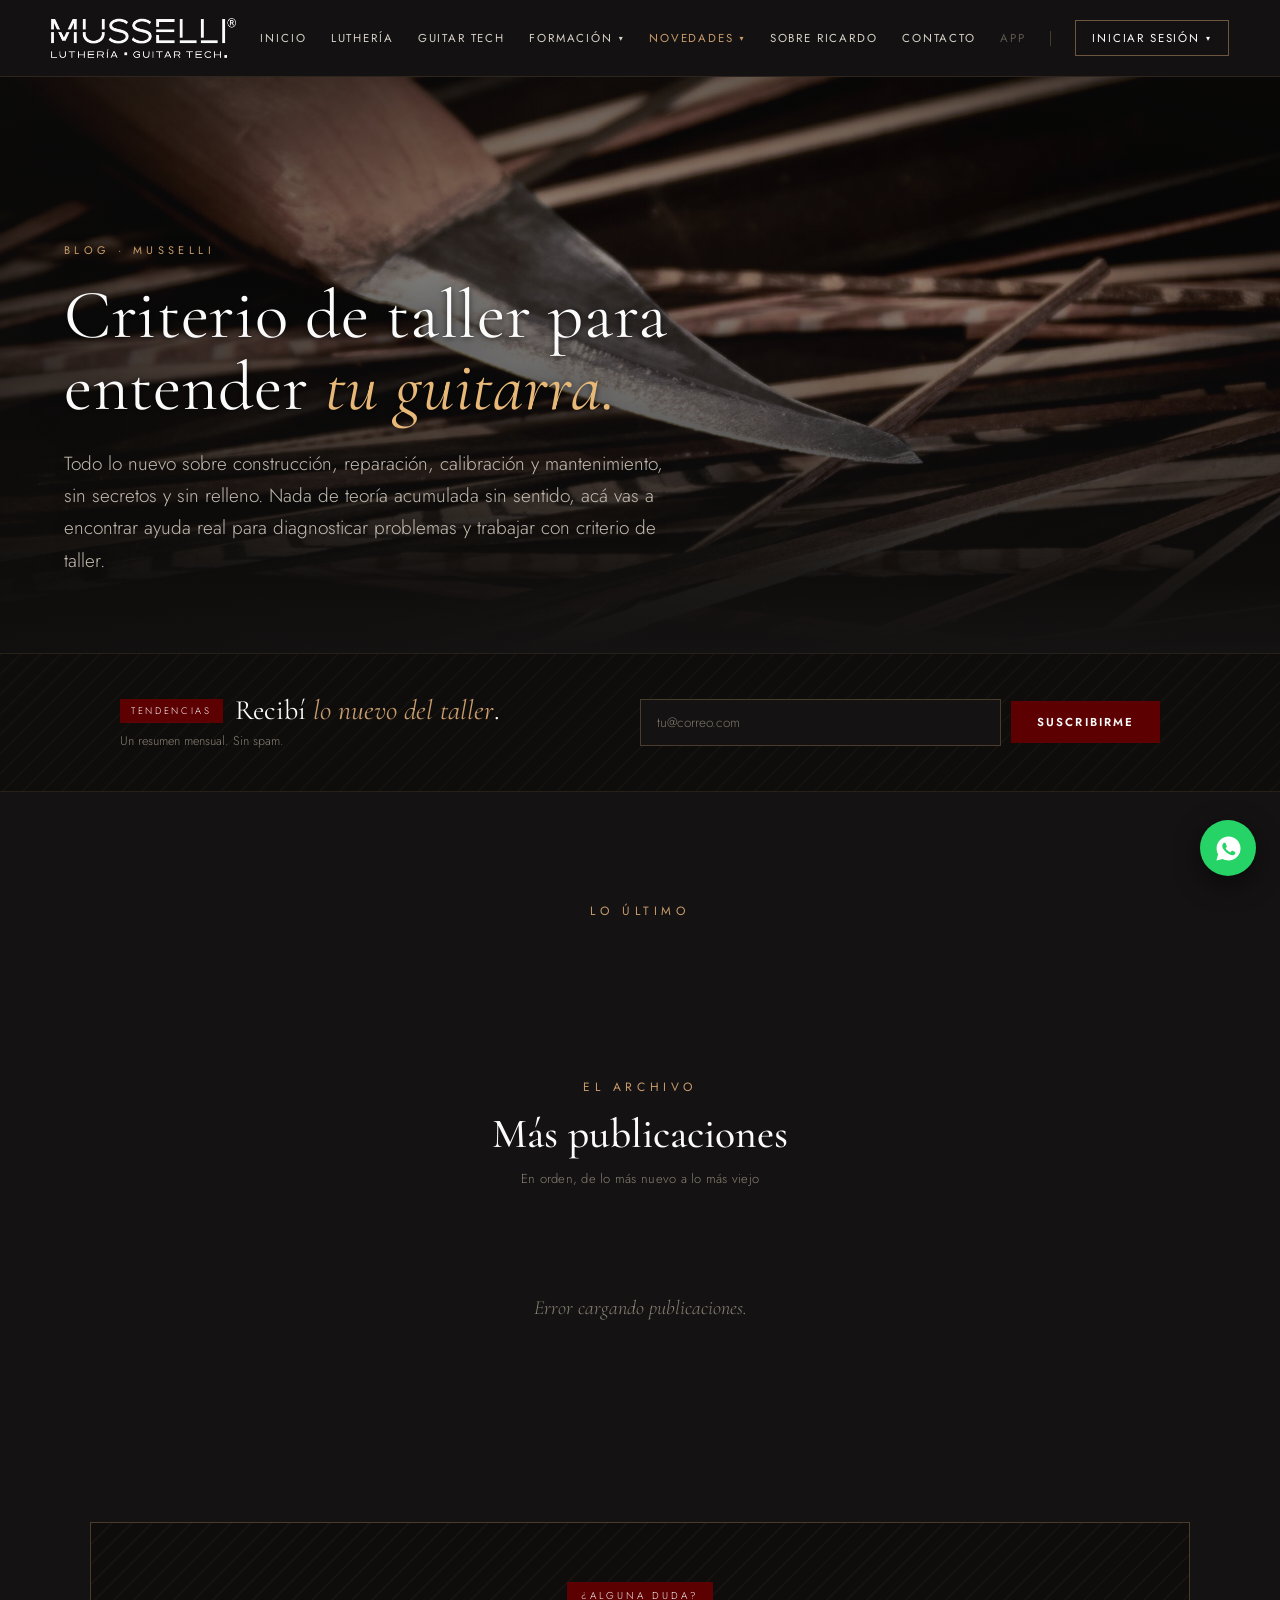
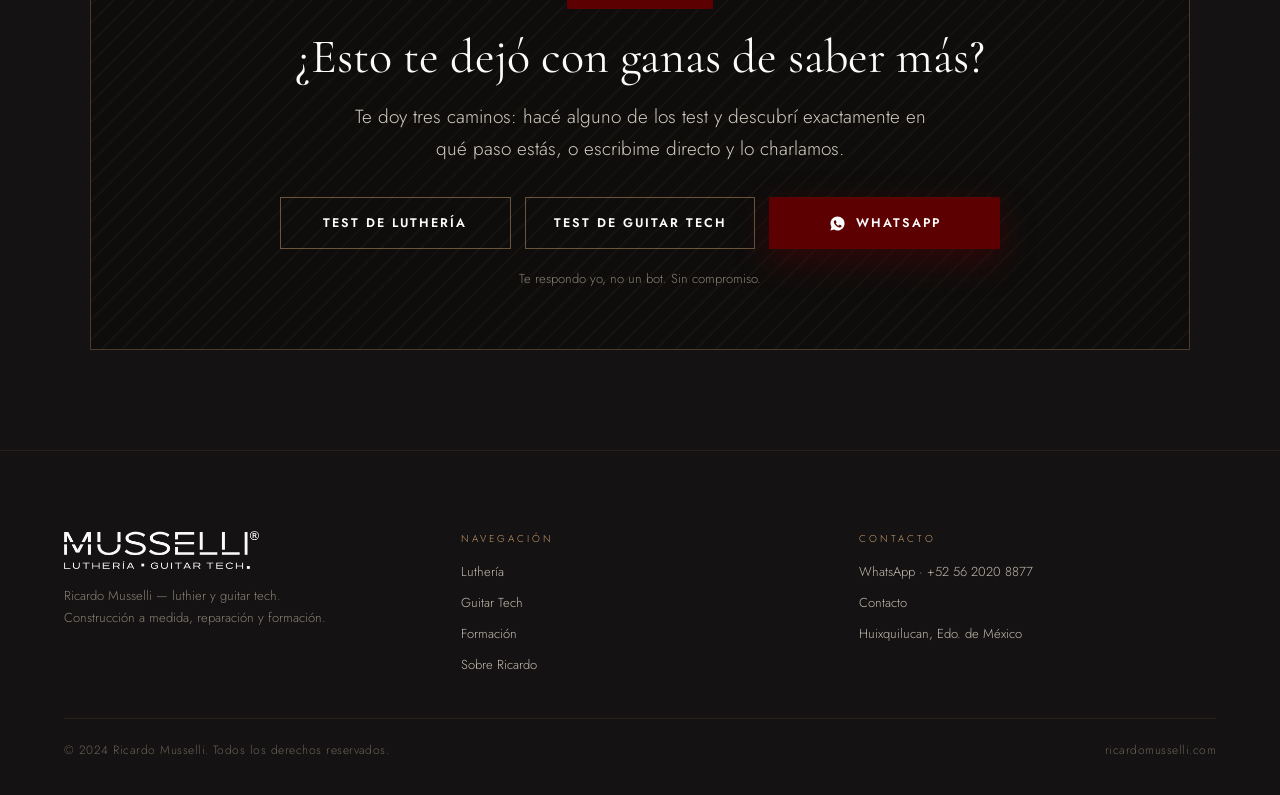
<file: index.html>
<!DOCTYPE html>
<html lang="es">
<head>
<meta charset="utf-8">
<meta name="viewport" content="width=device-width, initial-scale=1">
<meta name="theme-color" content="#141212">
<link rel="icon" href="https://ricardomusselli.com/favicon.ico" sizes="any">
<link rel="icon" type="image/png" sizes="32x32" href="https://ricardomusselli.com/favicon-32.png">
<link rel="apple-touch-icon" href="https://ricardomusselli.com/apple-touch-icon.png">

<title>Musselli — Blog de Lutería y Guitar Tech</title>
<meta name="description" content="Artículos técnicos sobre construcción, reparación, calibración y mantenimiento de guitarras, escritos con criterio de luthier.">
<link rel="canonical" href="https://blog.ricardomusselli.com/">
<meta property="og:type" content="website">
<meta property="og:site_name" content="Musselli — Luthería & Guitar Tech">
<meta property="og:title" content="Musselli — Blog de Lutería y Guitar Tech">
<meta property="og:description" content="Conocimiento técnico real de taller: construcción, reparación, calibración y mantenimiento de guitarras.">
<meta property="og:url" content="https://blog.ricardomusselli.com/">

<!-- Tipografías de marca: Cormorant Garamond (títulos) + Jost (cuerpo), las mismas
     que usa ricardomusselli.com. En la web central están self-hosteadas; acá, al
     ser un repo estático aparte, se cargan desde Google Fonts. -->
<link rel="preconnect" href="https://fonts.googleapis.com">
<link rel="preconnect" href="https://fonts.gstatic.com" crossorigin>
<link href="https://fonts.googleapis.com/css2?family=Cormorant+Garamond:ital,wght@0,400;0,500;0,600;1,400;1,500;1,600&family=Jost:wght@300;400;500;600&display=swap" rel="stylesheet">

<!-- marca <html> como con-JS: sólo entonces se aplica el estado inicial oculto de las
     animaciones de aparición. Sin JS (o si algo falla) el contenido se ve siempre. -->
<script>document.documentElement.className += " js";</script>

<style>
  :root{
    --negro:#141212;
    --negro-2:#0e0d0c;
    --panel:#171310;
    --borgona:#5D0002;
    --hueso:#F5F0E6;
    --crema:#F3ECE1;
    --dorado:#CCA353;
    --cobre:#C89B6C;

    --texto:#FBFBFB;
    --texto-2:#d8d2c8;
    --texto-3:#d2ccc1;
    --texto-mute:#8a8275;
    --texto-dim:#5f594f;

    --serif:'Cormorant Garamond', Georgia, serif;
    --sans:'Jost', system-ui, -apple-system, sans-serif;
  }
  *{ box-sizing:border-box; }
  html{ scroll-behavior:smooth; }
  body{
    margin:0; background:var(--negro); color:var(--texto);
    font-family:var(--sans); font-weight:300;
    -webkit-font-smoothing:antialiased; overflow-x:hidden;
  }
  ::selection{ background:var(--borgona); color:var(--texto); }
  a{ color:inherit; text-decoration:none; -webkit-tap-highlight-color:transparent; }
  img{ max-width:100%; display:block; }
  input::placeholder{ color:#7c7568; }

  .js [data-reveal]{ opacity:0; transform:translateY(28px); transition:opacity .9s cubic-bezier(.2,.7,.2,1), transform .9s cubic-bezier(.2,.7,.2,1); will-change:opacity, transform; }
  .js [data-reveal].in{ opacity:1; transform:none; }
  @media (prefers-reduced-motion:reduce){ .js [data-reveal]{ opacity:1; transform:none; transition:none; } }

  .kicker{
    font-family:var(--sans); font-weight:400;
    font-size:12px; letter-spacing:.38em; text-transform:uppercase;
    color:var(--cobre);
  }

  /* ---------------- HEADER ---------------- */
  header.site{
    position:sticky; top:0; z-index:60;
    display:flex; align-items:center; justify-content:space-between; gap:24px;
    padding:18px clamp(20px,4vw,56px);
    background:rgba(20,18,18,.86);
    backdrop-filter:blur(9px); -webkit-backdrop-filter:blur(9px);
    border-bottom:1px solid rgba(200,155,108,.14);
  }
  header.site .logo img{ height:40px; width:auto; }
  header.site .logo .fallback{
    font-family:var(--serif); font-weight:600; font-size:19px; letter-spacing:.14em; color:var(--texto);
  }
  header.site .logo .fallback b{ color:var(--dorado); font-weight:600; }
  header.site nav{ display:flex; align-items:center; gap:clamp(14px,1.9vw,28px); }
  header.site nav a, header.site nav span{
    font-family:var(--sans); font-weight:400;
    font-size:11.5px; letter-spacing:.16em; text-transform:uppercase;
    color:var(--texto-2); white-space:nowrap; transition:color .25s ease;
  }
  header.site nav a:hover{ color:var(--cobre); }
  header.site nav .navlink--cross{ color:var(--cobre); }
  header.site nav .sep{ width:1px; height:15px; background:rgba(200,155,108,.3); }
  header.site nav .soon{ color:var(--texto-dim); cursor:default; }
  header.site nav .login{
    color:var(--texto); border:1px solid rgba(200,155,108,.5); padding:9px 16px;
    transition:background .25s ease, color .25s ease, border-color .25s ease;
  }
  .nav-drop--login:hover .login{ background:var(--cobre); color:var(--negro); border-color:var(--cobre); }
  .nav-drop--login:hover .login .caret{ color:var(--negro); }

  /* -- dropdown "Formación" (mismo comportamiento que ricardomusselli.com) -- */
  .nav-drop{ position:relative; display:inline-flex; align-items:center; }
  .nav-drop__trigger{ display:inline-flex; align-items:center; }
  .nav-drop .caret{ font-style:normal; font-size:8px; margin-left:6px; transition:transform .2s ease, color .2s ease; }
  .nav-drop:hover .caret, .nav-drop:focus-within .caret{ transform:rotate(180deg); color:var(--cobre); }
  .nav-drop::after{ content:""; position:absolute; top:100%; left:0; right:0; height:16px; }  /* puente de hover */
  .navpanel{
    position:absolute; top:100%; left:50%; transform:translate(-50%,-6px);
    margin-top:14px; min-width:184px;
    display:flex; flex-direction:column; padding:6px;
    background:rgba(14,13,12,.985); backdrop-filter:blur(10px); -webkit-backdrop-filter:blur(10px);
    border-radius:6px; box-shadow:0 20px 44px rgba(0,0,0,.5);
    opacity:0; pointer-events:none; transition:opacity .2s ease, transform .2s ease;
  }
  .nav-drop:hover .navpanel, .nav-drop:focus-within .navpanel{ opacity:1; transform:translate(-50%,0); pointer-events:auto; }
  .navpanel--right{ left:auto; right:0; transform:translate(0,-6px); }
  .nav-drop--login:hover .navpanel--right{ transform:translate(0,0); }
  .navpanel__link{
    display:block; color:var(--texto-2); font-family:var(--sans);
    font-size:12.5px; font-weight:400; letter-spacing:.06em; text-transform:none;
    padding:10px 12px; border-radius:3px; white-space:nowrap;
    transition:color .2s ease, background .2s ease;
  }
  .navpanel__link:hover{ color:var(--cobre); background:rgba(200,155,108,.08); }

  header.site .burger{ display:none; background:none; border:0; cursor:pointer; flex-direction:column; gap:5px; padding:6px; }
  header.site .burger span{ width:24px; height:1.5px; background:var(--texto); display:block; }

  .mobilemenu{
    position:fixed; inset:0; z-index:59;
    background:rgba(15,13,12,.98); backdrop-filter:blur(6px); -webkit-backdrop-filter:blur(6px);
    display:flex; flex-direction:column; align-items:center; justify-content:center; gap:26px;
    opacity:0; pointer-events:none; transition:opacity .4s ease;
  }
  .mobilemenu.open{ opacity:1; pointer-events:auto; }
  .mobilemenu a{ font-family:var(--serif); font-size:17px; letter-spacing:.2em; text-transform:uppercase; color:var(--texto); }
  .mobilemenu a[aria-current="page"]{ color:var(--cobre); }
  .mobilemenu .login{ margin-top:10px; background:var(--borgona); color:var(--texto); font-family:var(--sans); font-size:12px; letter-spacing:.18em; padding:13px 30px; }
  .mobilemenu .close{ position:absolute; top:20px; right:22px; background:none; border:0; color:var(--texto); font-size:30px; line-height:1; cursor:pointer; }
  /* acordeón "Formación" en el menú móvil */
  .mm-acc{ text-align:center; }
  .mm-acc__btn{
    background:none; border:0; cursor:pointer; color:var(--texto);
    font-family:var(--serif); font-size:17px; letter-spacing:.2em; text-transform:uppercase;
    display:inline-flex; align-items:center; gap:8px;
  }
  .mm-acc__btn .caret{ font-style:normal; font-size:10px; transition:transform .25s ease; }
  .mm-acc.open .mm-acc__btn{ color:var(--cobre); }
  .mm-acc.open .mm-acc__btn .caret{ transform:rotate(180deg); }
  .mm-acc__panel{ overflow:hidden; max-height:0; transition:max-height .3s ease; }
  .mm-acc.open .mm-acc__panel{ max-height:160px; }
  .mm-acc__inner{ padding-top:4px; }
  .mm-acc__inner a{
    display:block; padding:12px 0 0; font-family:var(--sans); font-size:13px;
    letter-spacing:.16em; text-transform:uppercase; color:var(--texto-2);
  }
  .mobilemenu .soon{ color:var(--texto-dim); font-family:var(--serif); font-size:17px; letter-spacing:.2em; text-transform:uppercase; }
  /* "Iniciar sesión" móvil: mantiene peso de botón borgoña */
  .mm-acc--login{ margin-top:6px; }
  .mm-acc--login .mm-acc__btn{
    background:var(--borgona); color:var(--texto);
    font-family:var(--sans); font-size:12px; letter-spacing:.18em; padding:13px 30px;
  }
  .mm-acc--login.open .mm-acc__btn{ color:var(--texto); }
  .mm-acc--login .mm-acc__inner{ text-align:center; }

  /* ---------------- HERO (con foto) — patrón "apaisado" de las páginas internas:
     texto abajo-izquierda, Cormorant Garamond grande con interlineado apretado ---- */
  .hero{
    position:relative; overflow:hidden;
    min-height:clamp(440px, 64vh, 640px);
    display:flex; align-items:flex-end;
  }
  .hero__bg{
    position:absolute; inset:0;
    /* TODO: reemplazar por la foto hero definitiva del blog (idealmente oscura, de taller) */
    background:url('assets-site/blog-hero.jpg') center 42% / cover no-repeat #0e0d0c;
    filter:brightness(.82) saturate(.95);
  }
  .hero__grad{
    position:absolute; inset:0;
    background:linear-gradient(180deg,
      rgba(14,13,12,.30) 0%, rgba(20,18,18,.20) 24%, rgba(20,18,18,.48) 56%, rgba(14,13,12,.92) 86%, var(--negro) 100%);
  }
  .hero__vig{
    position:absolute; inset:0;
    background:
      linear-gradient(90deg, rgba(14,13,12,.55) 0%, rgba(20,18,18,.15) 42%, rgba(20,18,18,0) 70%),
      radial-gradient(130% 120% at 30% 90%, rgba(14,13,12,0) 55%, rgba(14,13,12,.5) 100%);
  }
  .hero__inner{
    position:relative; z-index:3;
    width:100%; max-width:920px;
    padding:150px clamp(20px,5vw,64px) clamp(48px,6vw,76px);
  }
  .hero .kicker{
    display:block; margin-bottom:22px;
    font-size:11px; letter-spacing:.4em;
    text-shadow:0 2px 14px rgba(0,0,0,.7);
  }
  .hero h1{
    font-family:var(--serif); font-weight:400;
    font-size:clamp(2.2rem, 5.4vw, 4.4rem); line-height:1.04; letter-spacing:.01em;
    margin:0 0 24px; color:var(--texto); text-wrap:balance; max-width:min(22ch, 100%);
    text-shadow:0 2px 34px rgba(0,0,0,.72), 0 1px 6px rgba(0,0,0,.55);
  }
  .hero h1 em{ font-style:italic; color:#e7b877; }
  .hero .lede{
    font-size:clamp(15px, 1.7vw, 19px); line-height:1.7; color:#c4bcb1;
    font-weight:300; margin:0; max-width:min(600px, 100%);
    text-shadow:0 1px 12px rgba(0,0,0,.6);
  }

  /* ---------------- CAPTURA DE EMAIL (compacta) ---------------- */
  .subscribe{
    position:relative; overflow:hidden;
    background:var(--negro-2);
    border-top:1px solid rgba(200,155,108,.14);
    border-bottom:1px solid rgba(200,155,108,.14);
    padding:clamp(26px,4vw,40px) clamp(20px,5vw,64px);
  }
  .subscribe::before{
    content:""; position:absolute; inset:0;
    background:repeating-linear-gradient(135deg, rgba(200,155,108,.03) 0 2px, transparent 2px 14px);
    pointer-events:none;
  }
  .subscribe .inner{
    position:relative; max-width:1040px; margin:0 auto;
    display:flex; align-items:center; justify-content:space-between; gap:24px 40px; flex-wrap:wrap;
  }
  .subscribe .txt{ display:flex; flex-direction:column; gap:4px; min-width:min(100%, 320px); }
  .subscribe .txt .row1{ display:flex; align-items:center; gap:12px; flex-wrap:wrap; }
  .subscribe .badge{
    display:inline-block; font-family:var(--sans); font-size:9.5px; letter-spacing:.28em; text-transform:uppercase;
    color:var(--texto); background:var(--borgona); padding:5px 11px;
  }
  .subscribe h2{
    font-family:var(--serif); font-weight:400; font-size:clamp(1.35rem, 2.4vw, 1.75rem); line-height:1.2;
    margin:0; color:var(--texto);
  }
  .subscribe h2 em{ font-style:italic; color:var(--cobre); }
  .subscribe p{ font-size:12.5px; line-height:1.55; color:var(--texto-mute); font-weight:300; margin:0; }
  .subscribe form{ display:flex; gap:10px; flex-wrap:wrap; }
  .subscribe input[type=email]{
    font-family:var(--sans); font-size:13.5px; font-weight:300;
    background:var(--negro); color:var(--texto);
    border:1px solid rgba(200,155,108,.3); padding:13px 16px;
    width:260px; max-width:100%; outline:none; transition:border-color .2s ease;
  }
  .subscribe input[type=email]:focus{ border-color:var(--cobre); }
  .subscribe button{
    font-family:var(--sans); cursor:pointer;
    background:var(--borgona); color:var(--texto); border:0;
    padding:13px 26px; font-size:11.5px; font-weight:600; letter-spacing:.18em; text-transform:uppercase;
    transition:background .22s ease;
  }
  .subscribe button:hover{ background:#7a0a0c; }
  .subscribe .ok{ font-family:var(--serif); font-style:italic; font-size:18px; color:var(--cobre); }

  /* --- Formulario MailerLite (embed HTML) con la estética del blog.
     El <style> propio de MailerLite se quitó del snippet; acá se estila el markup pelado. --- */
  .subscribe .ml-form-embedContainer{ margin:0; display:block; flex:1 1 360px; max-width:520px; }
  .subscribe .ml-form-align-center,
  .subscribe .ml-form-embedWrapper,
  .subscribe .ml-form-embedBody{ display:block; width:100%; max-width:none; margin:0; padding:0; background:transparent; border:0; }
  .subscribe .ml-form-embedContent{ display:none; }          /* título propio de ML: usamos el del bloque */
  .subscribe .ml-block-form{ margin:0; display:flex; flex-wrap:wrap; gap:10px; align-items:center; }
  .subscribe .ml-form-formContent{ margin:0; flex:1 1 180px; min-width:0; }
  .subscribe .ml-form-fieldRow{ margin:0; }
  .subscribe .ml-field-group label{ display:none; }
  .subscribe .ml-form-embedBody input.form-control{
    font-family:var(--sans); font-size:13.5px; font-weight:300;
    background:var(--negro); color:var(--texto);
    border:1px solid rgba(200,155,108,.3); border-radius:0;
    padding:13px 16px; width:100%; max-width:100%; box-sizing:border-box; outline:none;
    transition:border-color .2s ease;
  }
  .subscribe .ml-form-embedBody input.form-control::placeholder{ color:#7c7568; }
  .subscribe .ml-form-embedBody input.form-control:focus{ border-color:var(--cobre); }
  .subscribe .ml-form-embedSubmit{ margin:0; float:none; width:auto; flex:0 0 auto; }
  .subscribe .ml-form-embedSubmit button.primary{
    font-family:var(--sans); cursor:pointer;
    background:var(--borgona); color:var(--texto); border:0; border-radius:0;
    padding:13px 26px; font-size:11.5px; font-weight:600; letter-spacing:.18em; text-transform:uppercase;
    width:auto; box-shadow:none; transition:background .22s ease;
  }
  .subscribe .ml-form-embedSubmit button.primary:hover{ background:#7a0a0c; }
  .subscribe .ml-form-embedSubmit button.loading{
    background:var(--borgona); border:0; border-radius:0; padding:13px 20px; width:auto;
  }
  .subscribe .ml-form-successBody{ padding:0; }
  .subscribe .ml-form-successContent h4{
    font-family:var(--serif); font-style:italic; font-weight:400; font-size:19px; color:var(--cobre); margin:0;
  }
  .subscribe .ml-form-successContent p{ font-family:var(--sans); font-size:12.5px; color:var(--texto-mute); font-weight:300; margin:6px 0 0; }
  .subscribe .ml-error input{ border-color:#a33 !important; }
  @media (max-width:520px){
    .subscribe .ml-block-form{ flex-direction:column; align-items:stretch; }
    .subscribe .ml-form-embedSubmit button.primary{ width:100%; }
  }

  /* ---------------- SECCIONES DE POSTS ---------------- */
  .section{ padding:clamp(56px,9vw,110px) clamp(20px,5vw,64px); max-width:1240px; margin:0 auto; }
  .section + .section{ padding-top:0; }
  .section-head{ text-align:center; margin-bottom:clamp(30px,4.5vw,48px); }
  .section-head .kicker{ display:block; margin-bottom:14px; }
  .section-head h2{
    font-family:var(--serif); font-weight:500; font-size:clamp(1.9rem,3.6vw,2.6rem); line-height:1.18;
    margin:0; color:var(--texto);
  }
  .section-head p{ font-size:13px; color:var(--texto-mute); font-weight:300; letter-spacing:.02em; margin:10px 0 0; }

  /* tarjeta estilo blog: FOTO arriba + texto debajo */
  a.post{
    display:flex; flex-direction:column;
    background:var(--panel);
    border:1px solid rgba(200,155,108,.16);
    transition:transform .2s ease, border-color .2s ease;
  }
  a.post:hover{ transform:translateY(-4px); border-color:rgba(200,155,108,.42); }
  a.post .thumb{
    position:relative; overflow:hidden; aspect-ratio:3 / 2;
    background:#1a1712;
    border-bottom:1px solid rgba(200,155,108,.14);
  }
  a.post .thumb .img{
    position:absolute; inset:0; width:100%; height:100%;
    object-fit:cover; display:block; background:#1a1712;
    filter:brightness(1.04) saturate(1.03);
    transition:transform .8s cubic-bezier(.2,.7,.2,1);
  }
  a.post:hover .thumb .img{ transform:scale(1.05); }
  /* tarjeta SIN foto: sin recuadro vacío, sólo un filete cobre arriba */
  a.post.no-img{ border-top:2px solid var(--cobre); }
  a.post.no-img .body{ padding-top:24px; }
  a.post .body{ padding:20px 22px 24px; display:flex; flex-direction:column; gap:9px; flex:1; }
  a.post .cat{
    font-family:var(--sans); font-size:10.5px; font-weight:600; letter-spacing:.28em; text-transform:uppercase;
    color:var(--cobre);
  }
  a.post h3{
    font-family:var(--serif); font-weight:500; line-height:1.2; color:var(--texto);
    margin:0; transition:color .2s ease;
  }
  a.post:hover h3{ color:var(--cobre); }
  a.post .excerpt{
    font-family:var(--sans); font-size:13px; line-height:1.62; color:var(--texto-mute); font-weight:300;
    margin:0; display:-webkit-box; -webkit-line-clamp:2; -webkit-box-orient:vertical; overflow:hidden;
  }
  a.post .date{
    font-family:var(--sans); font-size:12px; letter-spacing:.05em; color:var(--texto-dim); font-weight:300;
    margin-top:auto; padding-top:6px;
  }

  /* destacado: full-width, foto más ancha, título más grande */
  .featured a.post .thumb{ aspect-ratio:16 / 7; }
  .featured a.post .body{ padding:26px clamp(24px,3vw,40px) 30px; gap:12px; }
  .featured a.post h3{ font-size:clamp(1.55rem, 2.8vw, 2.2rem); max-width:24ch; }
  .featured a.post .cat{ font-size:11px; }
  .featured a.post .excerpt{ font-size:14px; -webkit-line-clamp:3; max-width:62ch; }

  /* destacado: split horizontal en desktop (foto izq / texto der) */
  @media (min-width:820px){
    .featured a.post{ flex-direction:row; align-items:stretch; min-height:clamp(300px, 33vw, 400px); }
    .featured a.post .thumb{ flex:0 0 56%; aspect-ratio:auto; border-bottom:0; border-right:1px solid rgba(200,155,108,.14); }
    .featured a.post.no-img{ border-top:0; border-left:2px solid var(--cobre); min-height:0; }
    .featured a.post .body{ justify-content:center; padding:clamp(28px,3.6vw,52px); }
    .featured a.post.no-img .body{ justify-content:flex-start; }
  }

  /* grilla cronológica */
  .grid{
    display:grid; grid-template-columns:repeat(auto-fill, minmax(min(100%, 300px), 1fr));
    gap:clamp(18px, 2.4vw, 26px); align-items:start;
  }
  .grid a.post h3{ font-size:clamp(1.15rem, 1.7vw, 1.42rem); }

  #empty{ text-align:center; color:var(--texto-mute); font-family:var(--serif); font-style:italic; font-size:20px; padding:60px 20px; }

  .more-wrap{ text-align:center; margin-top:clamp(30px,4vw,44px); }
  .more-wrap[hidden]{ display:none; }
  .more-btn{
    font-family:var(--sans); cursor:pointer;
    background:transparent; color:var(--texto);
    border:1px solid rgba(200,155,108,.45);
    padding:14px 30px; font-size:12px; font-weight:500; letter-spacing:.18em; text-transform:uppercase;
    transition:background .22s ease, color .22s ease, border-color .22s ease;
  }
  .more-btn:hover{ background:var(--cobre); border-color:var(--cobre); color:var(--negro); }

  /* ---------------- BLOQUE DE CIERRE (tests + whatsapp) — como el de formacion-lutheria ---------------- */
  .closer{ padding:clamp(20px,3vw,32px) clamp(20px,5vw,64px) clamp(56px,8vw,100px); }
  .closer__card{
    position:relative; overflow:hidden;
    max-width:1100px; margin:0 auto;
    border:1px solid rgba(200,155,108,.32); background:var(--negro-2);
    padding:clamp(34px,4.6vw,60px); text-align:center;
  }
  .closer__card::before{
    content:""; position:absolute; inset:0; pointer-events:none;
    background:repeating-linear-gradient(135deg, rgba(200,155,108,.04) 0 2px, transparent 2px 14px);
  }
  .closer__inner{ position:relative; max-width:720px; margin:0 auto; }
  .closer__badge{
    display:inline-block; font-family:var(--sans); font-size:10px; letter-spacing:.3em; text-transform:uppercase;
    color:var(--texto); background:var(--borgona); padding:6px 14px; margin-bottom:22px;
  }
  .closer h2{
    font-family:var(--serif); font-weight:400; font-size:clamp(1.9rem,4vw,3rem); line-height:1.12;
    margin:0 0 16px; color:var(--texto);
  }
  .closer p.lead{
    font-size:clamp(16px,1.8vw,19px); line-height:1.7; color:var(--texto-3); font-weight:300;
    margin:0 auto 32px; max-width:600px;
  }
  .closer__btns{
    display:flex; flex-wrap:wrap; align-items:stretch; justify-content:center; gap:14px;
    max-width:820px; margin:0 auto;
  }
  .closer__btn{
    display:inline-flex; align-items:center; justify-content:center; gap:10px;
    flex:1 1 220px; padding:16px 18px;
    font-family:var(--sans); font-size:12.5px; font-weight:600; letter-spacing:.16em; text-transform:uppercase;
    text-decoration:none; transition:background .25s ease, color .25s ease, border-color .25s ease;
  }
  .closer__btn--ghost{ color:var(--texto); border:1px solid rgba(200,155,108,.5); }
  .closer__btn--ghost:hover{ border-color:var(--cobre); color:var(--cobre); }
  .closer__btn--wa{ color:var(--texto); background:var(--borgona); box-shadow:0 12px 34px rgba(93,0,2,.45); }
  .closer__btn--wa:hover{ background:#7a0a0c; }
  .closer p.fine{ font-size:13px; line-height:1.6; color:var(--texto-mute); font-weight:300; margin:20px 0 0; }

  /* ---------------- FOOTER ---------------- */
  footer.site{
    padding:clamp(52px,8vw,80px) clamp(20px,5vw,64px) 36px;
    border-top:1px solid rgba(200,155,108,.1);
  }
  footer.site .cols{
    max-width:1240px; margin:0 auto;
    display:grid; grid-template-columns:repeat(auto-fit, minmax(220px,1fr)); gap:40px;
  }
  footer.site .brand img{ height:38px; width:auto; }
  footer.site .brand .fallback{ font-family:var(--serif); font-weight:600; font-size:17px; letter-spacing:.14em; color:var(--texto); }
  footer.site .brand .fallback b{ color:var(--dorado); }
  footer.site .brand p{ font-size:13px; line-height:1.7; color:var(--texto-mute); font-weight:300; margin:16px 0 0; max-width:280px; }
  footer.site .col-title{
    font-family:var(--sans); font-size:10px; letter-spacing:.3em; text-transform:uppercase;
    color:var(--cobre); margin-bottom:16px;
  }
  footer.site .col-links{ display:flex; flex-direction:column; gap:12px; }
  footer.site .col-links a, footer.site .col-links span{ font-size:13px; font-weight:300; color:#c4bcb1; transition:color .2s ease; }
  footer.site .col-links a:hover{ color:var(--cobre); }
  footer.site .bottom{
    max-width:1240px; margin:44px auto 0; padding-top:22px;
    border-top:1px solid rgba(200,155,108,.1);
    font-size:12px; color:#6b6358; letter-spacing:.04em;
    display:flex; flex-wrap:wrap; gap:8px 20px; justify-content:space-between;
  }

  .wa{
    position:fixed; bottom:24px; right:24px; z-index:55;
    width:56px; height:56px; border-radius:50%; background:#25D366;
    display:flex; align-items:center; justify-content:center;
    box-shadow:0 8px 26px rgba(0,0,0,.5); transition:transform .25s ease;
  }
  .wa:hover{ transform:scale(1.08); }

  /* ---------------- RESPONSIVE ---------------- */
  @media (max-width:1040px){
    header.site nav{ display:none; }
    header.site .burger{ display:flex; }
  }
  @media (max-width:760px){
    .subscribe .inner{ justify-content:center; text-align:center; }
    .subscribe .txt{ align-items:center; }
    .subscribe .txt .row1{ justify-content:center; }
    .subscribe form{ width:100%; justify-content:center; }
    .subscribe input[type=email]{ flex:1 1 auto; }
    .featured a.post .thumb{ aspect-ratio:16 / 9; }
    footer.site .bottom{ flex-direction:column; }
  }
  @media (max-width:520px){
    .subscribe form{ flex-direction:column; }
    .subscribe input[type=email], .subscribe button{ width:100%; }
  }
</style>
</head>
<body>

<header class="site">
  <a class="logo" href="/">
    <img src="assets-site/_musselli.png" alt="Musselli — Luthería · Guitar Tech"
         onerror="this.style.display='none';this.nextElementSibling.style.display='inline'">
    <span class="fallback" style="display:none">MUSSELLI <b>·</b> Blog</span>
  </a>
  <nav>
    <a href="https://www.ricardomusselli.com/">Inicio</a>
    <a href="https://www.ricardomusselli.com/lutheria">Luthería</a>
    <a href="https://www.ricardomusselli.com/guitar-tech">Guitar Tech</a>
    <span class="nav-drop">
      <a class="nav-drop__trigger" href="https://www.ricardomusselli.com/formacion">Formación<i class="caret">&#9662;</i></a>
      <span class="navpanel">
        <a class="navpanel__link" href="https://www.ricardomusselli.com/formacion-lutheria">Luthería</a>
        <a class="navpanel__link" href="https://www.ricardomusselli.com/formacion-guitar-tech">Guitar Tech</a>
      </span>
    </span>
    <span class="nav-drop">
      <a class="nav-drop__trigger navlink--cross" href="https://blog.ricardomusselli.com/">Novedades<i class="caret">&#9662;</i></a>
      <span class="navpanel">
        <a class="navpanel__link" href="https://blog.ricardomusselli.com/">Blog</a>
        <a class="navpanel__link" href="https://tendencias.ricardomusselli.com/">Tendencias</a>
      </span>
    </span>
    <a href="https://www.ricardomusselli.com/sobre-ricardo">Sobre Ricardo</a>
    <a href="https://www.ricardomusselli.com/contacto">Contacto</a>
    <span class="soon" title="Próximamente">App</span>
    <span class="sep"></span>
    <span class="nav-drop nav-drop--login">
      <a class="nav-drop__trigger login" href="https://hotmart.com/es/club/ricardo-musselli" target="_blank" rel="noopener">Iniciar sesión<i class="caret">&#9662;</i></a>
      <span class="navpanel navpanel--right">
        <a class="navpanel__link" href="https://hotmart.com/es/club/ricardo-musselli-luthier" target="_blank" rel="noopener">Luthería</a>
        <a class="navpanel__link" href="https://hotmart.com/es/club/ricardo-musselli" target="_blank" rel="noopener">Guitar Tech</a>
      </span>
    </span>
  </nav>
  <button class="burger" aria-label="Menú" data-open-menu><span></span><span></span><span></span></button>
</header>

<div class="mobilemenu" id="mobilemenu">
  <button class="close" aria-label="Cerrar" data-close-menu>&times;</button>
  <a href="https://www.ricardomusselli.com/">Inicio</a>
  <a href="https://www.ricardomusselli.com/lutheria">Luthería</a>
  <a href="https://www.ricardomusselli.com/guitar-tech">Guitar Tech</a>
  <div class="mm-acc" data-acc>
    <button class="mm-acc__btn" data-acc-btn>Novedades<i class="caret">&#9662;</i></button>
    <div class="mm-acc__panel"><div class="mm-acc__inner">
      <a href="https://blog.ricardomusselli.com/">Blog</a>
      <a href="https://tendencias.ricardomusselli.com/">Tendencias</a>
    </div></div>
  </div>
  <div class="mm-acc" data-acc>
    <button class="mm-acc__btn" data-acc-btn>Formación<i class="caret">&#9662;</i></button>
    <div class="mm-acc__panel"><div class="mm-acc__inner">
      <a href="https://www.ricardomusselli.com/formacion-lutheria">Luthería</a>
      <a href="https://www.ricardomusselli.com/formacion-guitar-tech">Guitar Tech</a>
    </div></div>
  </div>
  <a href="https://www.ricardomusselli.com/sobre-ricardo">Sobre Ricardo</a>
  <a href="https://www.ricardomusselli.com/contacto">Contacto</a>
  <span class="soon">App</span>
  <div class="mm-acc mm-acc--login" data-acc>
    <button class="mm-acc__btn" data-acc-btn>Iniciar sesión<i class="caret">&#9662;</i></button>
    <div class="mm-acc__panel"><div class="mm-acc__inner">
      <a href="https://hotmart.com/es/club/ricardo-musselli-luthier" target="_blank" rel="noopener">Luthería</a>
      <a href="https://hotmart.com/es/club/ricardo-musselli" target="_blank" rel="noopener">Guitar Tech</a>
    </div></div>
  </div>
</div>

<!-- ===== HERO CON FOTO ===== -->
<section class="hero">
  <div class="hero__bg"></div>
  <div class="hero__grad"></div>
  <div class="hero__vig"></div>
  <div class="hero__inner" data-reveal>
    <span class="kicker">Blog · Musselli</span>
    <h1>Criterio de taller para entender <em>tu guitarra.</em></h1>
    <p class="lede">Todo lo nuevo sobre construcción, reparación, calibración y mantenimiento, sin secretos y sin relleno. Nada de teoría acumulada sin sentido, acá vas a encontrar ayuda real para diagnosticar problemas y trabajar con criterio de taller.</p>
  </div>
</section>

<!-- ===== CAPTURA DE EMAIL (compacta) ===== -->
<section class="subscribe">
  <div class="inner" data-reveal>
    <div class="txt">
      <div class="row1">
        <span class="badge">Tendencias</span>
        <h2>Recibí <em>lo nuevo del taller</em>.</h2>
      </div>
      <p>Un resumen mensual. Sin spam.</p>
    </div>

    <!-- Formulario MailerLite (embed HTML) — cuenta 2464046, form 197622863809742178, grupo Tendencias.
         Se quitó el <style> propio de MailerLite: el markup lo estila .subscribe .ml-form-* del blog. -->
    <div id="mlb2-45549014" class="ml-form-embedContainer ml-subscribe-form ml-subscribe-form-45549014">
      <div class="ml-form-align-center">
        <div class="ml-form-embedWrapper embedForm">
          <div class="ml-form-embedBody ml-form-embedBodyDefault row-form">
            <form class="ml-block-form" action="https://assets.mailerlite.com/jsonp/2464046/forms/197622863809742178/subscribe" data-code="" method="post" target="_blank">
              <div class="ml-form-formContent">
                <div class="ml-form-fieldRow ml-last-item">
                  <div class="ml-field-group ml-field-email ml-validate-email ml-validate-required">
                    <input aria-label="email" aria-required="true" type="email" class="form-control" data-inputmask="" name="fields[email]" placeholder="tu@correo.com" autocomplete="email">
                  </div>
                </div>
              </div>
              <input type="hidden" name="ml-submit" value="1">
              <div class="ml-form-embedSubmit">
                <button type="submit" class="primary">Suscribirme</button>
                <button disabled="disabled" style="display:none;" type="button" class="loading">
                  <div class="ml-form-embedSubmitLoad"></div><span class="sr-only">Cargando…</span>
                </button>
              </div>
              <input type="hidden" name="anticsrf" value="true">
            </form>
          </div>
          <div class="ml-form-successBody row-success" style="display:none;">
            <div class="ml-form-successContent">
              <h4>¡Listo!</h4>
              <p>Te vamos a avisar cada vez que salga algo nuevo del taller.</p>
            </div>
          </div>
        </div>
      </div>
    </div>
  </div>
</section>

<!-- ===== ÚLTIMO POST ===== -->
<section class="section featured">
  <div class="section-head" data-reveal><span class="kicker">Lo último</span></div>
  <div id="featured-wrap" data-reveal></div>
</section>

<!-- ===== GRILLA CRONOLÓGICA ===== -->
<section class="section">
  <div class="section-head" data-reveal>
    <span class="kicker">El archivo</span>
    <h2>Más publicaciones</h2>
    <p>En orden, de lo más nuevo a lo más viejo</p>
  </div>
  <div class="grid" id="grid" data-reveal></div>
  <div class="more-wrap" id="more-wrap" hidden>
    <button class="more-btn" id="more" type="button">Ver todas las publicaciones</button>
  </div>
  <div id="empty" style="display:none;">Todavía no hay publicaciones.</div>
</section>

<!-- ===== BLOQUE DE CIERRE (tests + whatsapp) ===== -->
<section class="closer">
  <div class="closer__card" data-reveal>
    <div class="closer__inner">
      <span class="closer__badge">¿Alguna duda?</span>
      <h2>¿Esto te dejó con ganas de saber más?</h2>
      <p class="lead">Te doy tres caminos: hacé alguno de los test y descubrí exactamente en qué paso estás, o escribime directo y lo charlamos.</p>
      <div class="closer__btns">
        <a class="closer__btn closer__btn--ghost" href="https://www.ricardomusselli.com/test-lutheria">Test de Luthería</a>
        <a class="closer__btn closer__btn--ghost" href="https://www.ricardomusselli.com/test-guitar-tech">Test de Guitar Tech</a>
        <a class="closer__btn closer__btn--wa" href="https://wa.me/525620208877?text=Hola%20Ricardo%2C%20te%20escribo%20desde%20el%20blog%20y%20quiero%20consultarte%20algo." target="_blank" rel="noopener">
          <svg width="17" height="17" viewBox="0 0 24 24" fill="currentColor" aria-hidden="true"><path d="M12.04 2C6.58 2 2.13 6.45 2.13 11.91c0 1.75.46 3.45 1.32 4.95L2 22l5.25-1.38c1.45.79 3.08 1.21 4.79 1.21h.01c5.46 0 9.91-4.45 9.91-9.91 0-2.65-1.03-5.14-2.9-7.01A9.82 9.82 0 0 0 12.04 2zm5.8 14.13c-.24.68-1.42 1.31-1.95 1.36-.5.05-.97.24-3.27-.68-2.76-1.09-4.5-3.92-4.64-4.1-.13-.18-1.1-1.47-1.1-2.8s.7-1.99.94-2.26c.24-.27.53-.34.71-.34.18 0 .36 0 .51.01.16.01.39-.06.6.46.24.59.81 2.04.88 2.19.07.15.12.32.02.5-.09.18-.14.29-.27.45-.13.15-.28.34-.4.46-.13.13-.27.28-.12.54.15.27.68 1.12 1.46 1.81 1 .89 1.85 1.17 2.11 1.3.26.13.41.11.57-.07.15-.18.66-.77.84-1.03.18-.27.35-.22.59-.13.24.09 1.53.72 1.79.85.26.13.43.2.5.31.06.11.06.65-.18 1.33z"></path></svg>
          WhatsApp
        </a>
      </div>
      <p class="fine">Te respondo yo, no un bot. Sin compromiso.</p>
    </div>
  </div>
</section>

<footer class="site">
  <div class="cols">
    <div class="brand">
      <img src="assets-site/_musselli.png" alt="Musselli — Luthería · Guitar Tech"
           onerror="this.style.display='none';this.nextElementSibling.style.display='inline'">
      <span class="fallback" style="display:none">MUSSELLI</span>
      <p>Ricardo Musselli — luthier y guitar tech. Construcción a medida, reparación y formación.</p>
    </div>
    <div>
      <div class="col-title">Navegación</div>
      <div class="col-links">
        <a href="https://www.ricardomusselli.com/lutheria">Luthería</a>
        <a href="https://www.ricardomusselli.com/guitar-tech">Guitar Tech</a>
        <a href="https://www.ricardomusselli.com/formacion">Formación</a>
        <a href="https://www.ricardomusselli.com/sobre-ricardo">Sobre Ricardo</a>
      </div>
    </div>
    <div>
      <div class="col-title">Contacto</div>
      <div class="col-links">
        <a href="https://wa.me/525620208877?text=Hola%20Ricardo%2C%20te%20escribo%20desde%20el%20blog." target="_blank" rel="noopener">WhatsApp · +52 56 2020 8877</a>
        <a href="https://www.ricardomusselli.com/contacto">Contacto</a>
        <span>Huixquilucan, Edo. de México</span>
      </div>
    </div>
  </div>
  <div class="bottom">
    <span>© 2024 Ricardo Musselli. Todos los derechos reservados.</span>
    <span><a href="https://www.ricardomusselli.com/">ricardomusselli.com</a></span>
  </div>
</footer>

<a class="wa" href="https://wa.me/525620208877?text=Hola%20Ricardo%2C%20te%20escribo%20desde%20el%20blog." target="_blank" rel="noopener" aria-label="WhatsApp">
  <svg width="29" height="29" viewBox="0 0 24 24" fill="#ffffff" aria-hidden="true"><path d="M12.04 2C6.58 2 2.13 6.45 2.13 11.91c0 1.75.46 3.45 1.32 4.95L2 22l5.25-1.38c1.45.79 3.08 1.21 4.79 1.21h.01c5.46 0 9.91-4.45 9.91-9.91 0-2.65-1.03-5.14-2.9-7.01A9.82 9.82 0 0 0 12.04 2zm5.8 14.13c-.24.68-1.42 1.31-1.95 1.36-.5.05-.97.24-3.27-.68-2.76-1.09-4.5-3.92-4.64-4.1-.13-.18-1.1-1.47-1.1-2.8s.7-1.99.94-2.26c.24-.27.53-.34.71-.34.18 0 .36 0 .51.01.16.01.39-.06.6.46.24.59.81 2.04.88 2.19.07.15.12.32.02.5-.09.18-.14.29-.27.45-.13.15-.28.34-.4.46-.13.13-.27.28-.12.54.15.27.68 1.12 1.46 1.81 1 .89 1.85 1.17 2.11 1.3.26.13.41.11.57-.07.15-.18.66-.77.84-1.03.18-.27.35-.22.59-.13.24.09 1.53.72 1.79.85.26.13.43.2.5.31.06.11.06.65-.18 1.33z"></path></svg>
</a>

<script>
/* ================================================================
   DATOS — sin cambios respecto del blog actual.
   Mismo fetch a Supabase (list-published), misma forma de datos,
   mismo orden cronológico (posts[0] = más reciente).
   ================================================================ */
const SUPABASE_URL = "https://zquxompfcahmjquobnvk.supabase.co";
const ANON_KEY = "eyJhbGciOiJIUzI1NiIsInR5cCI6IkpXVCJ9.eyJpc3MiOiJzdXBhYmFzZSIsInJlZiI6InpxdXhvbXBmY2FobWpxdW9ibnZrIiwicm9sZSI6ImFub24iLCJpYXQiOjE3ODgxMDk2NjAsImV4cCI6MjEwMzY4NTY2MH0.ZMa0_ZFsEKVK0lRydq1zjxQDcteGXxOKdmr00D-62wk";

function catLabel(cat) {
  return cat === "guitar-tech" ? "Guitar Tech" : "Luthier";
}

function fmtDate(iso) {
  if (!iso) return "";
  const d = new Date(iso);
  return d.toLocaleDateString("es-AR", { day: "numeric", month: "long", year: "numeric" });
}

function esc(s) {
  return String(s == null ? "" : s).replace(/[&<>"']/g, (c) => (
    { "&": "&amp;", "<": "&lt;", ">": "&gt;", '"': "&quot;", "'": "&#39;" }[c]
  ));
}

/* Imágenes por defecto por categoría — se usan cuando el post NO trae hero_image propio.
   Subí estos archivos a assets-site/ en el repo (JPG, ~1400px de ancho, < 400 KB c/u).
   Podés poner 1 sola por categoría, o varias: cada post recibe SIEMPRE la misma (según su slug). */
const FALLBACK_IMG = {
  "guitar-tech": [
    "assets-site/cat-guitar-tech-1.jpg",
    "assets-site/cat-guitar-tech-2.jpg",
    "assets-site/cat-guitar-tech-3.jpg"
  ],
  "luthier": [
    "assets-site/cat-luthier-1.jpg",
    "assets-site/cat-luthier-2.jpg",
    "assets-site/cat-luthier-3.jpg"
  ]
};

function fallbackImg(p) {
  const pool = FALLBACK_IMG[p.category] || FALLBACK_IMG["luthier"] || [];
  if (!pool.length) return "";
  let h = 0;
  for (let i = 0; i < (p.slug || "").length; i++) h = (h * 31 + p.slug.charCodeAt(i)) | 0;
  return pool[Math.abs(h) % pool.length];
}

/* Redimensiona/comprime cualquier foto al vuelo (sin tocar el backend).
   La imagen del repo (aunque pese varios MB) se sirve por un proxy en el ancho que se ve
   y en WebP. Si el proxy fallara, se usa la imagen original; si esa también falla, tarjeta de texto. */
function optimize(rel, w) {
  try {
    let abs = new URL(rel, location.href).href.replace(/^http:\/\//, "https://");
    return "https://images.weserv.nl/?url=" + encodeURIComponent(abs.replace(/^https?:\/\//, "")) +
           "&w=" + w + "&q=78&output=webp&we";
  } catch (e) { return rel; }
}

function cardMarkup(p) {
  const imgUrl = p.hero_image
    ? `./${esc(p.slug)}/assets/${esc(p.hero_image)}`   // foto propia del post (cuando list-published la devuelva)
    : fallbackImg(p);                                   // si no, imagen de la categoría
  const thumb = imgUrl
    ? `<div class="thumb"><img class="img" alt="" loading="lazy" decoding="async"
         src="${esc(optimize(imgUrl, 1000))}" data-fallback="${esc(imgUrl)}"
         onerror="if(this.dataset.fallback){this.src=this.dataset.fallback;this.removeAttribute('data-fallback');return;} var a=this.closest('.post'); if(a)a.classList.add('no-img'); var t=this.closest('.thumb'); if(t)t.remove();"></div>`
    : "";
  const exc = p.excerpt ? `<p class="excerpt">${esc(p.excerpt)}</p>` : "";
  return `
    <a class="post${imgUrl ? "" : " no-img"}" href="./${esc(p.slug)}/">
      ${thumb}
      <div class="body">
        <div class="cat">${esc(catLabel(p.category))}</div>
        <h3>${esc(p.title)}</h3>
        ${exc}
        <div class="date">${esc(fmtDate(p.published_at))}</div>
      </div>
    </a>`;
}

async function loadPosts() {
  try {
    const res = await fetch(`${SUPABASE_URL}/functions/v1/list-published`, {
      headers: { Authorization: `Bearer ${ANON_KEY}` },
    });
    const data = await res.json();
    if (data.error) throw new Error(data.error);

    const posts = data.posts || [];
    if (posts.length === 0) {
      document.getElementById("empty").style.display = "block";
      return;
    }

    const [latest, ...rest] = posts;
    document.getElementById("featured-wrap").innerHTML = cardMarkup(latest);

    // Grilla: muestra las primeras VISIBLES; el resto se revela con "Ver todas".
    const VISIBLES = 9;
    const grid = document.getElementById("grid");
    grid.innerHTML = rest.slice(0, VISIBLES).map(cardMarkup).join("");
    if (rest.length > VISIBLES) {
      const moreWrap = document.getElementById("more-wrap");
      moreWrap.hidden = false;
      document.getElementById("more").addEventListener("click", () => {
        grid.insertAdjacentHTML("beforeend", rest.slice(VISIBLES).map(cardMarkup).join(""));
        moreWrap.hidden = true;
      }, { once: true });
    }
  } catch (err) {
    document.getElementById("empty").style.display = "block";
    document.getElementById("empty").textContent = "Error cargando publicaciones.";
    console.error(err);
  }
}

loadPosts();

/* Aparición al hacer scroll (equivalente liviano al site.js de la web central) */
(function () {
  const els = document.querySelectorAll("[data-reveal]");
  if (!("IntersectionObserver" in window)) { els.forEach((e) => e.classList.add("in")); return; }
  const io = new IntersectionObserver((entries) => {
    entries.forEach((e) => { if (e.isIntersecting) { e.target.classList.add("in"); io.unobserve(e.target); } });
  }, { rootMargin: "0px 0px -8% 0px" });
  els.forEach((e) => io.observe(e));
})();

/* Menú móvil + acordeón "Formación" */
(function () {
  const mm = document.getElementById("mobilemenu");
  document.querySelector("[data-open-menu]").addEventListener("click", () => mm.classList.add("open"));
  document.querySelector("[data-close-menu]").addEventListener("click", () => mm.classList.remove("open"));
  mm.querySelectorAll("a").forEach((a) => a.addEventListener("click", () => mm.classList.remove("open")));
  mm.querySelectorAll("[data-acc]").forEach((acc) => {
    acc.querySelector("[data-acc-btn]").addEventListener("click", () => acc.classList.toggle("open"));
  });
})();

/* El formulario de suscripción lo maneja MailerLite (embed HTML en la sección .subscribe
   + webforms.min.js abajo). Al enviar OK, ml_webform_success_45549014 muestra el
   mensaje de gracias sin recargar. */
</script>

<!-- MailerLite webforms — maneja el envío AJAX y el estado de éxito del formulario -->
<script>
  function ml_webform_success_45549014() {
    var $ = window.ml_jQuery || window.jQuery;
    $('.ml-subscribe-form-45549014 .row-success').show();
    $('.ml-subscribe-form-45549014 .row-form').hide();
  }
</script>
<script src="https://groot.mailerlite.com/js/w/webforms.min.js?v83147fa8ce2d95cb73ece7f28b469519" type="text/javascript"></script>
<script>fetch("https://assets.mailerlite.com/jsonp/2464046/forms/197622863809742178/takel").catch(function(){});</script>
</body>
</html>
</file>
